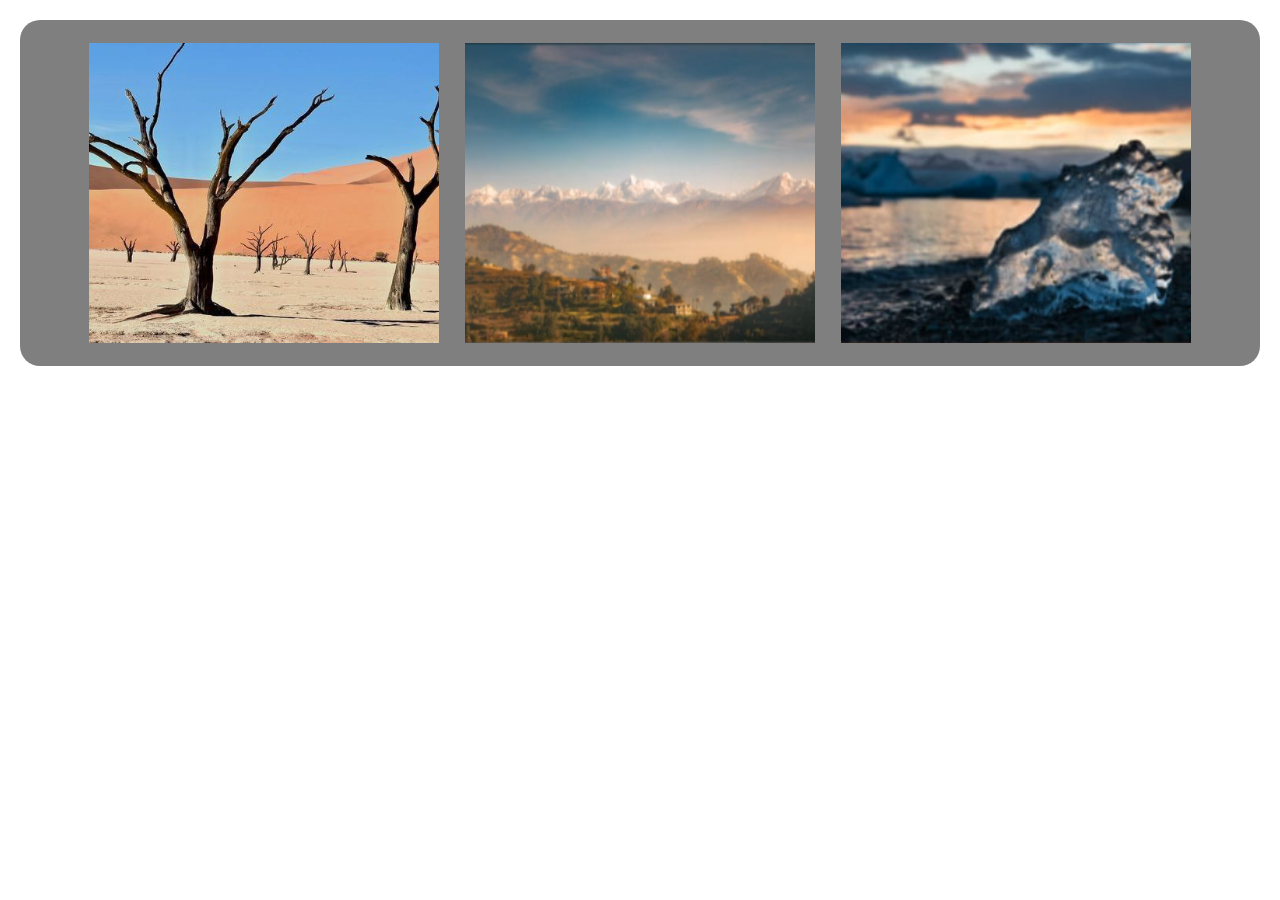
<file: grid/index.html>
<!DOCTYPE html>
<html lang="ru">
<head>
  <meta charset="UTF-8">
  <title>Галерея фоновых картинок</title>
  <style>
    body {
      margin: 0;
      padding: 20px;
      background-size: cover;
      background-position: center;
      transition: background-image 0.9s ease;
    }
    .gallery {
  display: flex;
  gap: 20px;
  justify-content: center;
  align-items: center;
  padding: 20px;
  background-color: rgba(0, 0, 0, 0.5); 
  border-radius: 20px;
  transition: all 0.5s;
}

.gallery.active {
  width: 90%;
  height: 90vh;
  margin: auto;
}

    img {
      width: 350px;
      height: 300px;
      object-fit: cover;
      cursor: pointer;
      border: 3px solid transparent;
      transition: border 0.3s, transform 0.3s;
    }
    img.selected {
  background-color: rgba(255, 0, 0, 0); 
  padding: 10px; 
  border-radius: 10px; 
  transform: scale(1.1);
  transition: background-color 0.3s, transform 0.3s;
}


  </style>
</head>
<body>
  

<div class="gallery">
  <img src="images/photo_2025-04-28_21-41-01.png" alt="1">
  <img src="images/image_2025-04-28_21-39-13.png" alt="2">
  <img src="images/photo_2025-04-28_21-42-43.png" alt="3">
</div>

<script>
  const images = document.querySelectorAll('.gallery img');
const gallery = document.querySelector('.gallery');

images.forEach(img => {
  img.addEventListener('click', () => {
    gallery.classList.add('active');
    document.body.style.backgroundImage = `url(${img.getAttribute('src')})`;
    document.body.style.backgroundSize = 'cover';
    document.body.style.backgroundPosition = 'center';

    localStorage.setItem('selectedImage', img.getAttribute('src'));
  });
});

const selectedImage = localStorage.getItem('selectedImage');
if (selectedImage) {
  document.body.style.backgroundImage = `url(${selectedImage})`;
  document.body.style.backgroundSize = 'cover';
  document.body.style.backgroundPosition = 'center';
  gallery.classList.add('active');
}

</script>

</body>
</html>
</file>
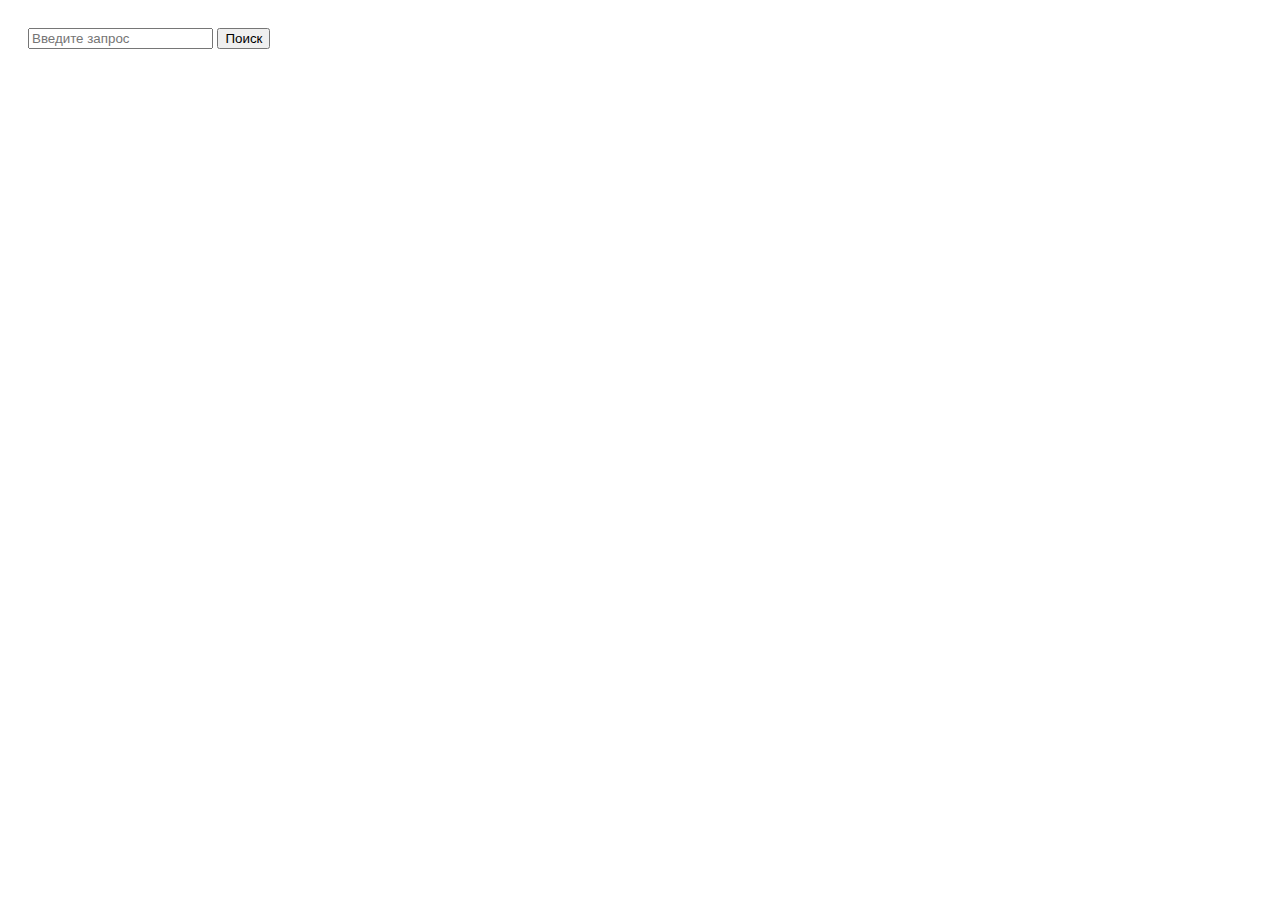
<file: f/grid/index.html>
<!DOCTYPE html>
<html lang="ru">
<head>
  <meta charset="UTF-8">
  <title>YouTube Player Widget</title>
  <style>
    body {
      font-family: Arial, sans-serif;
      padding: 20px;
    }
    #player {
      margin-bottom: 20px;
    }
    #thumbnails {
      display: flex;
      gap: 10px;
      flex-wrap: wrap;
    }
    #thumbnails img {
      width: 120px;
      height: 90px;
      cursor: pointer;
      transition: transform 0.3s;
    }
    #thumbnails img:hover {
      transform: scale(1.1);
    }
  </style>
</head>
<body>

  <input type="text" id="searchInput" placeholder="Введите запрос">
  <button id="searchBtn">Поиск</button>

  <div id="player"></div>
  <div id="thumbnails"></div>

  <script src="script.js"></script>
</body>
</html>
</file>
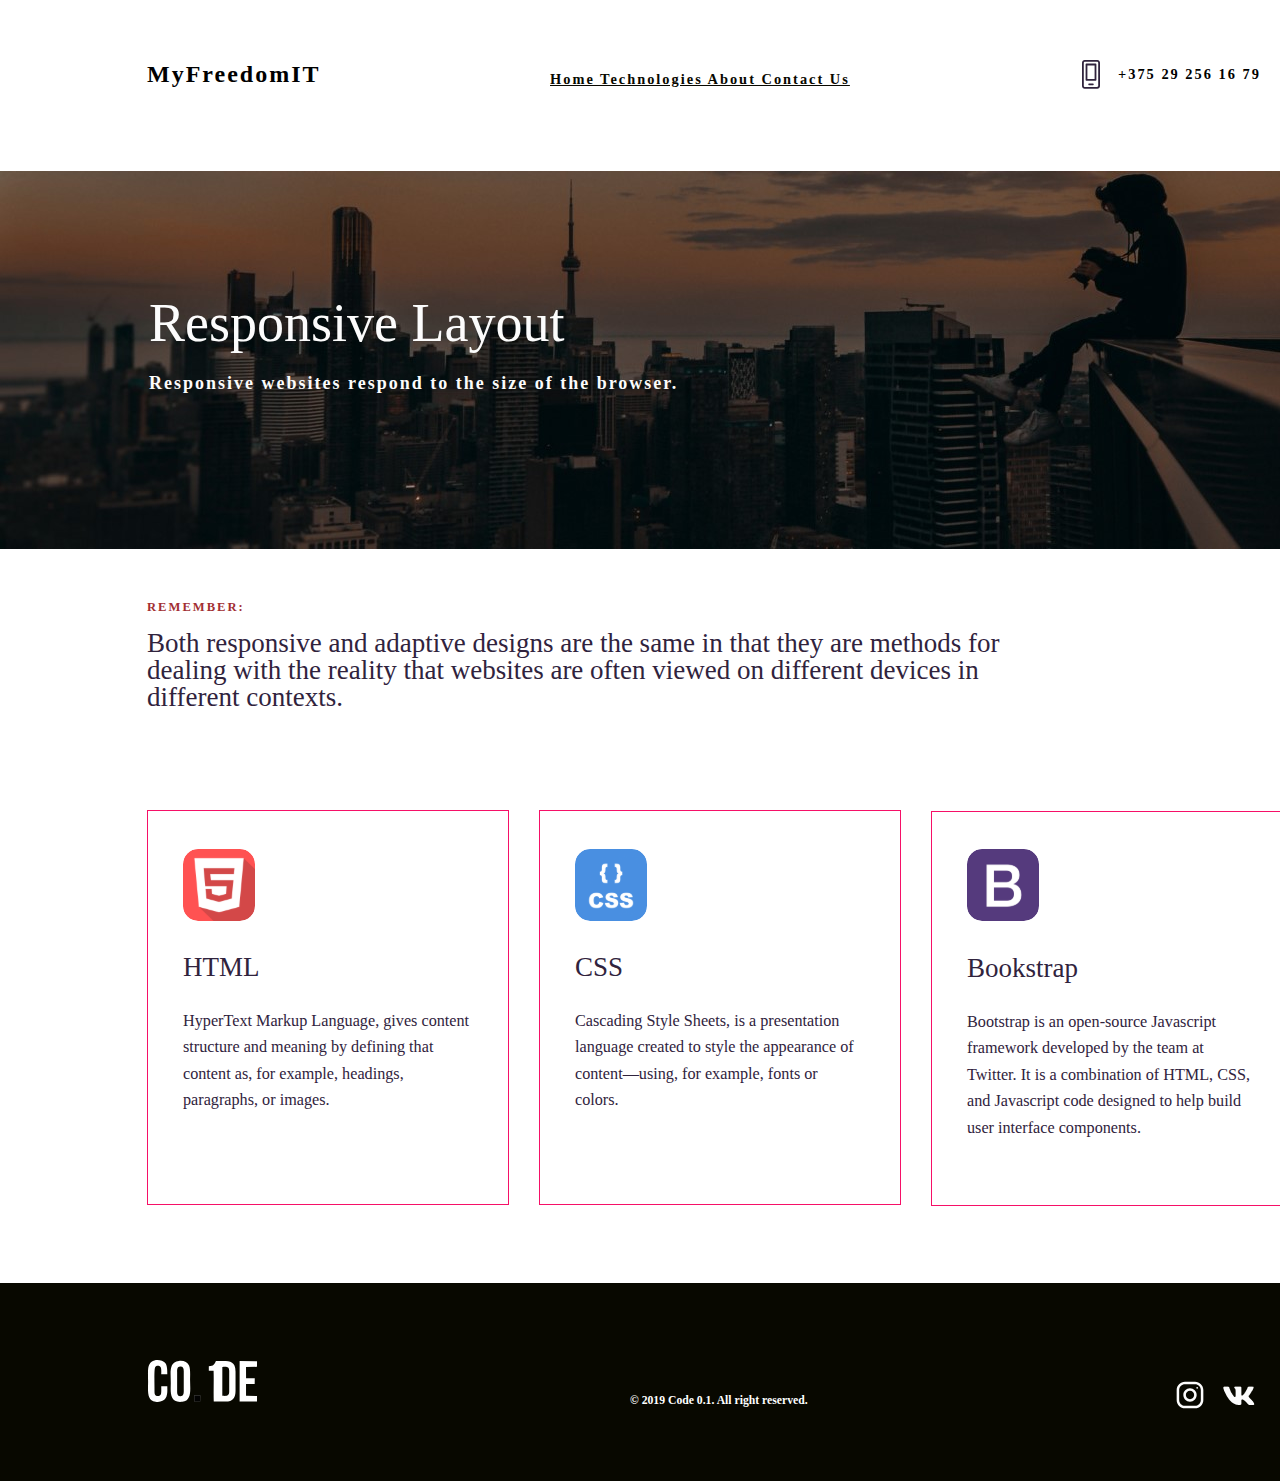
<file: home task 5/home task 5/index.html>
<!DOCTYPE html>
<html lang="en">
<head>
    <meta charset="UTF-8">
    <meta name="viewport" content="width=device-width, initial-scale=1.0">
    <title>Responsive Layout</title>
    <link rel="stylesheet" href="./style.css">
    <link rel="preconnect" href="https://fonts.googleapis.com">
    <link rel="preconnect" href="https://fonts.gstatic.com" crossorigin>
    <link href="https://fonts.googleapis.com/css2?family=M+PLUS+1p&family=Open+Sans:ital,wght@0,300..800;1,300..800&family=Poppins:ital,wght@0,100;0,200;0,300;0,400;0,500;0,600;0,700;0,800;0,900;1,100;1,200;1,300;1,400;1,500;1,600;1,700;1,800;1,900&family=Yeseva+One&display=swap" rel="stylesheet">
</head>
<body>
    <header>
    <div>
        <p class="myfreedom">MyFreedomIT</p>
        <a href="#" class="text-header">Home           Technologies            About           Contact Us</a>
        <img src="./Vector.svg" alt="vector" class="vector">
        <p class="phone-number">+375 29 256 16 79</p>
    </div>
    </header>
    <main>
        <div class="image">
            <img src="./204398-OZ3P4A-964.jpg" alt="image">
        <div>
            <p class="text-responsive-1">Responsive Layout</p>
            <p class="text-responsive-2">Responsive websites respond to the size of the browser.</p>
        </div>
        </div>
        <p class="text-remember">Remember:</p>
        <p  class="text-main">Both responsive and adaptive designs are the same in that they are methods for dealing with the reality that websites are often viewed on different devices in different contexts.</p>
        <div>
            <img src="./Bg Stroke.png" alt="html-bg" class="html-bg">
            <img src="./html-workshop 1.svg" alt="html" class="html-image">
            <p class="text-html-1">HTML</p>
            <p class="text-html-2">HyperText Markup Language, gives content structure and meaning by defining that content as, for example, headings, paragraphs, 
            or images.</p>
        </div>
        <div>
            <img src="./Bg Stroke.png" alt="css-bg" class="css-bg">
            <img src="./css-logo-300x300 2.svg" alt="css" class="css-image">
            <p class="text-css-1">CSS</p>
            <p class="text-css-2">Cascading Style Sheets, is a presentation language created to style the appearance of content—using, for example, fonts or colors.</p>
        </div>
        <div>
            <img src="./Bg Stroke.png" alt="bookstrap-bg" class="bookstrap-bg">
            <img src="./1200px-Bootstrap_logo 1.svg" alt="bookstrap" class="bookstrap-image">
            <p class="text-bookstrap-1">Bookstrap</p>
            <p class="text-bookstrap-2">Bootstrap is an open-source Javascript framework developed by the team at Twitter. It is a combination of HTML, CSS, and Javascript code designed to help build user interface components.</p>
        </div>
    </main>
    <footer>
        <div>
            <img src="./Bg.png" alt="footer-bg" class="footer-bg">
        <div>
            <img src="./Untitled-1 2.svg" alt="co-de" class="footer-logo">
            <p class="text-footer">© 2019 Code 0.1. All right reserved.</p>
            <img src="./instagram.svg" alt="instagram" class="logo-instagram">
            <img src="./Vk.png" alt="vk" class="logo-vk">
        </div>
    </div>
    </footer>
</body>
</html>
</file>
<file: home task 5/home task 5/style.css>
* {
    padding: 0;
    margin: 0;
    box-sizing: border-box;
}

body {
    max-width: 1440px;
    max-height: 1461px;
    background-color: #FFFFFF;
}

.myfreedom {
    max-width: 196px;
    max-height: 38px;
    margin-top: 53px;
    margin-left: 147px;
    font-family: Mplus 1p;
    font-weight: 900;
    font-size: 24px;
    line-height: 178%;
    letter-spacing: 2px;
    vertical-align: middle;        
}

.text-header {
    position: absolute;
    max-width: 462px;
    max-height: 18px;
    top: 65px;
    left: 550px;
    font-family: Mplus 1p;
    font-weight: 800;
    font-size: 14.4px;
    line-height: 208%;
    letter-spacing: 2px;
    vertical-align: middle;   
    color: #080800; 
}

.vector {
    position: absolute;
    top: 60px;
    left: 1082px;
}

.phone-number {
    position: absolute;
    top: 60px;
    left: 1118px;
    font-family: Mplus 1p;
    font-weight: 800;
    font-size: 14.4px;
    line-height: 208%;
    letter-spacing: 2px;
    vertical-align: middle;    
}

.image {
    position: relative;
    display: inline-block;
    width: 1440px;
    height: 378px;
    top: 80px;
}

.text-responsive-1 {
    position: absolute;
    max-width: 754px;
    max-height: 75px;
    top: 125px;
    left: 149px;
    font-family: Mplus 1p;
    font-weight: 500;
    font-size: 54px;
    line-height: 100%;
    letter-spacing: 0%;
    color: #FCFCFC;        
}

.text-responsive-2 {
    position: absolute;
    max-width: 654px;
    max-height: 40px;
    top: 200px;
    left: 149px;
    font-family: Mplus 1p;
    font-weight: 800;
    font-size: 18px;
    line-height: 144%;
    letter-spacing: 2px;
    color: #FCFCFC;    
}

.text-remember {
    position: absolute;
    top: 594px;
    left: 147px;
    font-family: Mplus 1p;
    font-weight: 800;
    font-size: 12.6px;
    line-height: 208%;
    letter-spacing: 2px;
    text-transform: uppercase;
    color: #A22F32;
}

.text-main {
    position: absolute;
    top: 630px;
    left: 147px;
    max-width: 870px;
    max-height: 120px;
    font-family: Mplus 1p;
    font-weight: 500;
    font-size: 27px;
    line-height: 100%;
    letter-spacing: 0%;
    color: #30233D;
}

.html-bg{
    position: absolute;
    top: 810px;
    left: 147px;
    border-width: 1px;    
}

.html-image {
    position: absolute;
    max-width: 72px;
    max-height: 72px;
    top: 849px;
    left: 183px;
    border-radius: 15px;    
}

.text-html-1 {
    position: absolute;
    max-width: 290px;
    max-height: 41px;
    top: 954px;
    left: 183px;
    font-family: Mplus 1p;
    font-weight: 500;
    font-size: 27px;
    line-height: 100%;
    letter-spacing: 0%;
    color: #30233D;
}

.text-html-2 {
    position: absolute;
    max-width: 290px;
    max-height: 133px;
    top: 1008px;
    left: 183px;
    font-family: Mplus 1p;
    font-weight: 400;
    font-size: 16.2px;
    line-height: 163%;
    letter-spacing: 0%;
    color: #30233D;  
}

.css-bg {
    position: absolute;
    top: 810px;
    left: 539px;
    border-width: 1px;
}

.css-image {
    position: absolute;
    max-width: 72px;
    max-height: 72px;
    top: 849px;
    left: 575px;
    border-radius: 15px;    
}

.text-css-1 {
    position: absolute;
    max-width: 290px;
    max-height: 41px;
    top: 954px;
    left: 575px;
    font-family: Mplus 1p;
    font-weight: 500;
    font-size: 27px;
    line-height: 100%;
    letter-spacing: 0%;
    color: #30233D;
}

.text-css-2 {
    position: absolute;
    max-width: 290px;
    max-height: 133px;
    top: 1008px;
    left: 575px;
    font-family: Mplus 1p;
    font-weight: 400;
    font-size: 16.2px;
    line-height: 163%;
    letter-spacing: 0%;
    color: #30233D;    
}

.bookstrap-bg {
    position: absolute;
    top: 811px;
    left: 931px;
    border-width: 1px;    
}

.bookstrap-image {
    position: absolute;
    max-width: 72px;
    max-height: 72px;
    top: 849px;
    left: 967px;
    border-radius: 15px;
}

.text-bookstrap-1 {
    position: absolute;
    max-width: 290px;
    max-height: 41px;
    top: 955px;
    left: 967px;
    font-family: Mplus 1p;
    font-weight: 500;
    font-size: 27px;
    line-height: 100%;
    letter-spacing: 0%;
    color: #30233D;    
}

.text-bookstrap-2 {
    position: absolute;
    max-width: 290px;
    max-height: 159px;
    top: 1009px;
    left: 967px;
    font-family: Mplus 1p;
    font-weight: 400;
    font-size: 16.2px;
    line-height: 163%;
    letter-spacing: 0%;
    color: #30233D;    
}

.footer-bg {
    position: relative;
    display: inline-block;
    max-width: 1440px;
    max-height: 198px;
    top: 810px;
}

.footer-logo {
    position: absolute;
    margin-left: 147px;
    margin-top: 685px;
}

.text-footer {
    position: absolute;
    margin-left: 630px;
    margin-top: 720px;
    font-family: Mplus;
    font-weight: 600;
    font-size: 11.7px;
    line-height: 100%;
    letter-spacing: 0%;
    color: #FFFFFF;
}

.logo-instagram{
    position: absolute;
    margin-top: 700px;
    margin-left: 1170px;
}

.logo-vk {
    position: absolute;
    margin-top: 700px;
    margin-left: 1217px;
}
</file>
